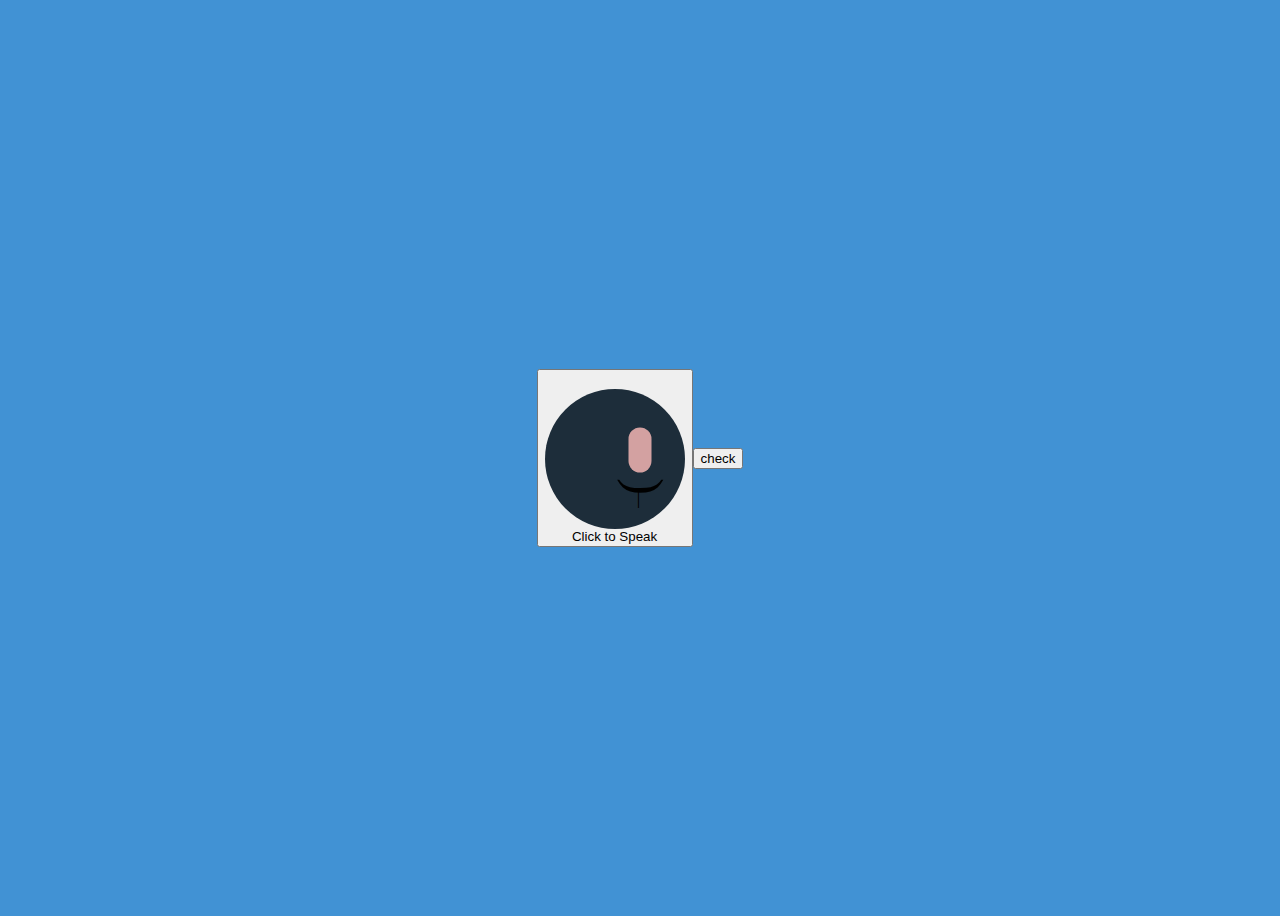
<file: index.html>
<!DOCTYPE html>
<html>
<head>
    <meta charset='utf-8'>
    <meta http-equiv='X-UA-Compatible' content='IE=edge'>
    <title>Page Title</title>
    <meta name='viewport' content='width=device-width, initial-scale=1'>
    <link rel='stylesheet' type='text/css' media='screen' href='main.css'>
    <!-- <script src='main.js'></script> -->
</head>
<body>

    
         <button class="talk"><div class="microphone" title="click to speak">    <h4 class="content"></h4>
    </div>
    <div class="circle"></div>
    Click to Speak
</button>

<div class="below">
<a href="face.html"><button class="emo">check</button></a>
</div>

    <script src="app.js"></script>

</body>
</html>
</file>
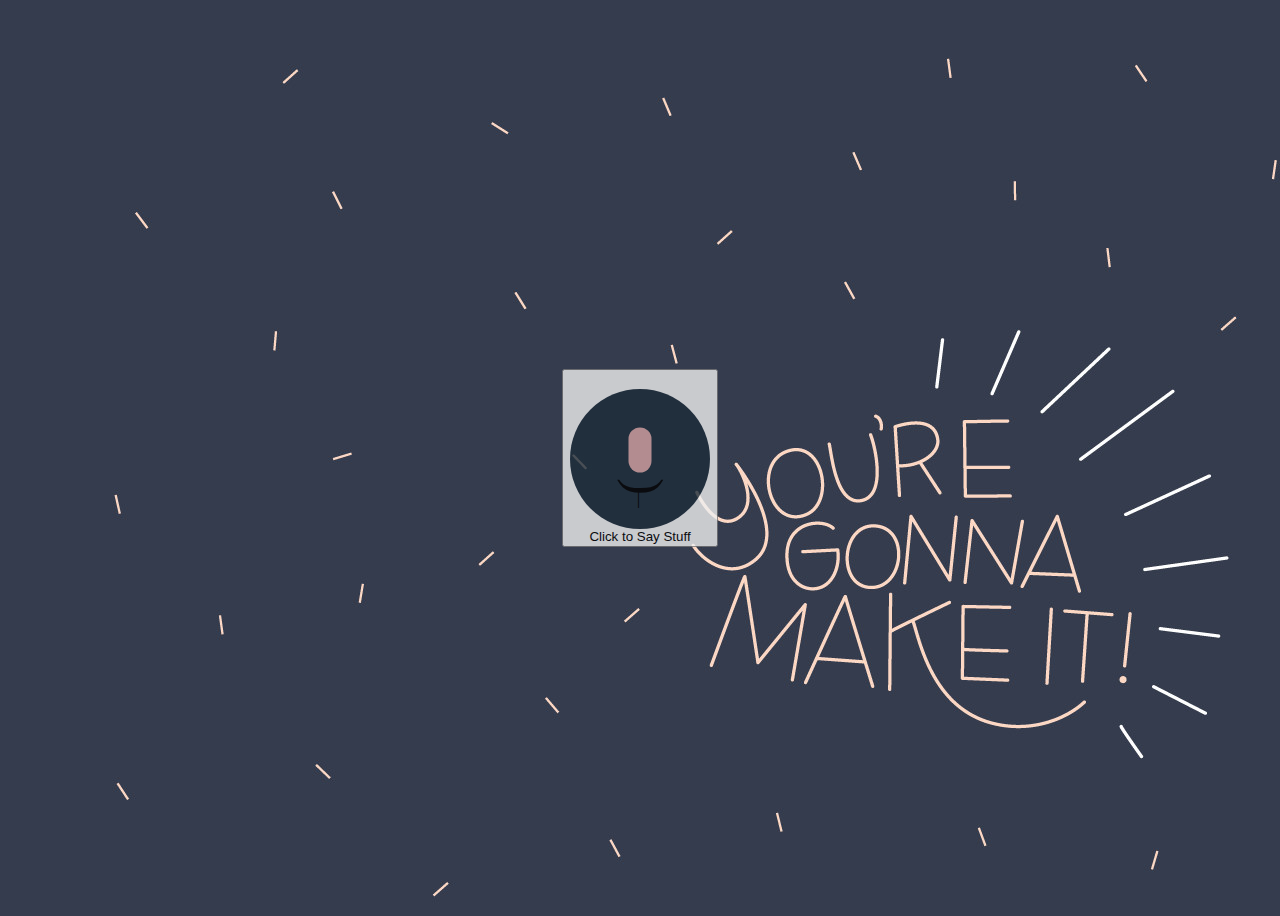
<file: react/index.html>
<!DOCTYPE html>
<html>
<head>
    <meta charset='utf-8'>
    <meta http-equiv='X-UA-Compatible' content='IE=edge'>
    <title>Page Title</title>
    <meta name='viewport' content='width=device-width, initial-scale=1'>
    <link rel='stylesheet' type='text/css' media='screen' href='main.css'>
    <!-- <script src='main.js'></script> -->
</head>
<body>

    
         <button class="talk"><div class="microphone" 
            title="click to speak">    <h4 class="content"></h4>
    </div>
    <div class="circle"></div>
    Click to Say Stuff
</button>

<!-- <div class="below">
<a href="face.html"><button class="emo">check</button></a>
</div> -->

    <script src="app.js"></script>

</body>
</html>
</file>
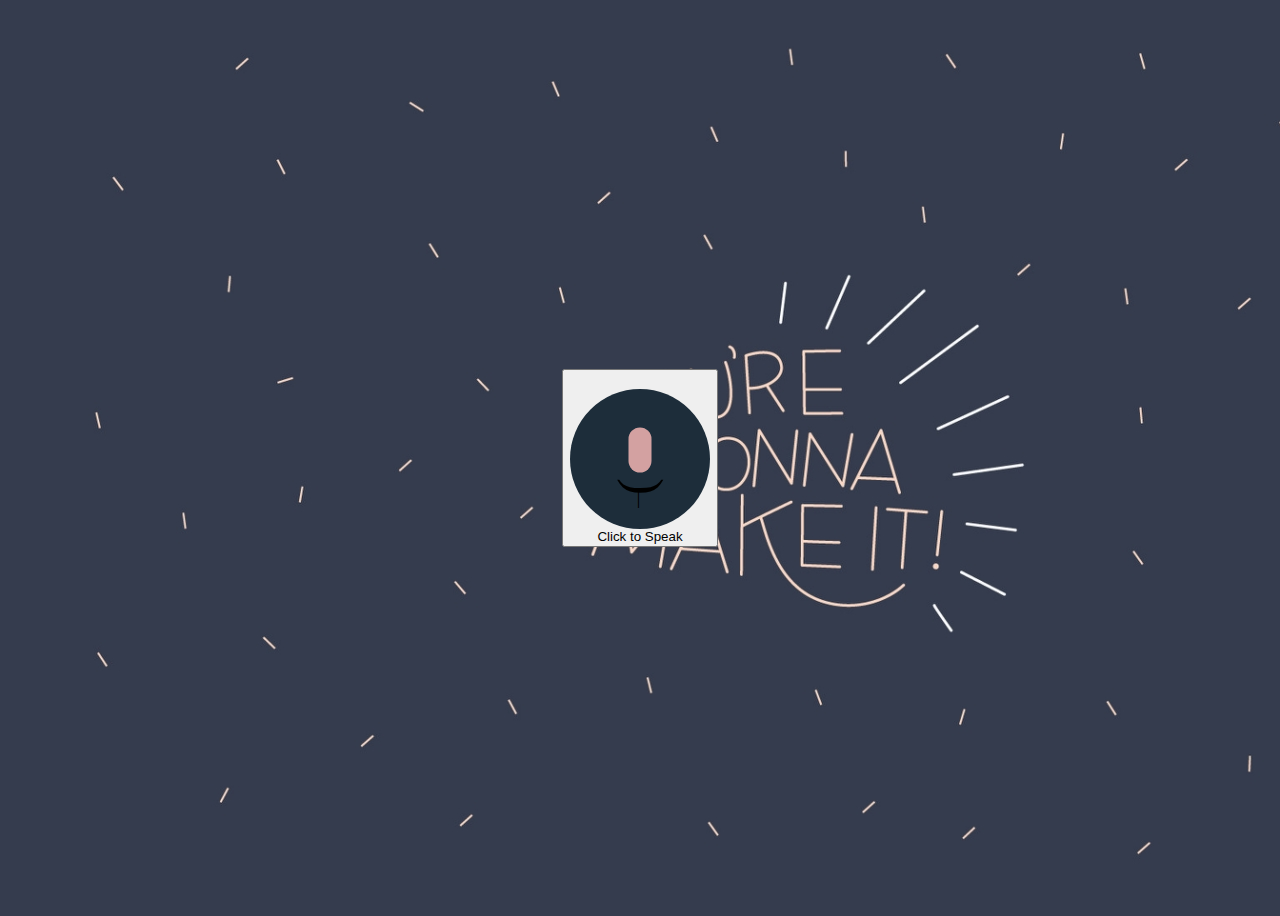
<file: voice & face/index.html>
<!DOCTYPE html>
<html>
<head>
    <meta charset='utf-8'>
    <meta http-equiv='X-UA-Compatible' content='IE=edge'>
    <title>Page Title</title>
    <meta name='viewport' content='width=device-width, initial-scale=1'>
    <link rel='stylesheet' type='text/css' media='screen' href='main.css'>
    <!-- <script src='main.js'></script> -->
</head>
<body>

    
         <button class="talk"><div class="microphone" 
            title="click to speak">    <h4 class="content"></h4>
    </div>
    <div class="circle"></div>
    Click to Speak
</button>

<!-- <div class="below">
<a href="face.html"><button class="emo">check</button></a>
</div> -->

    <script src="app.js"></script>

</body>
</html>
</file>
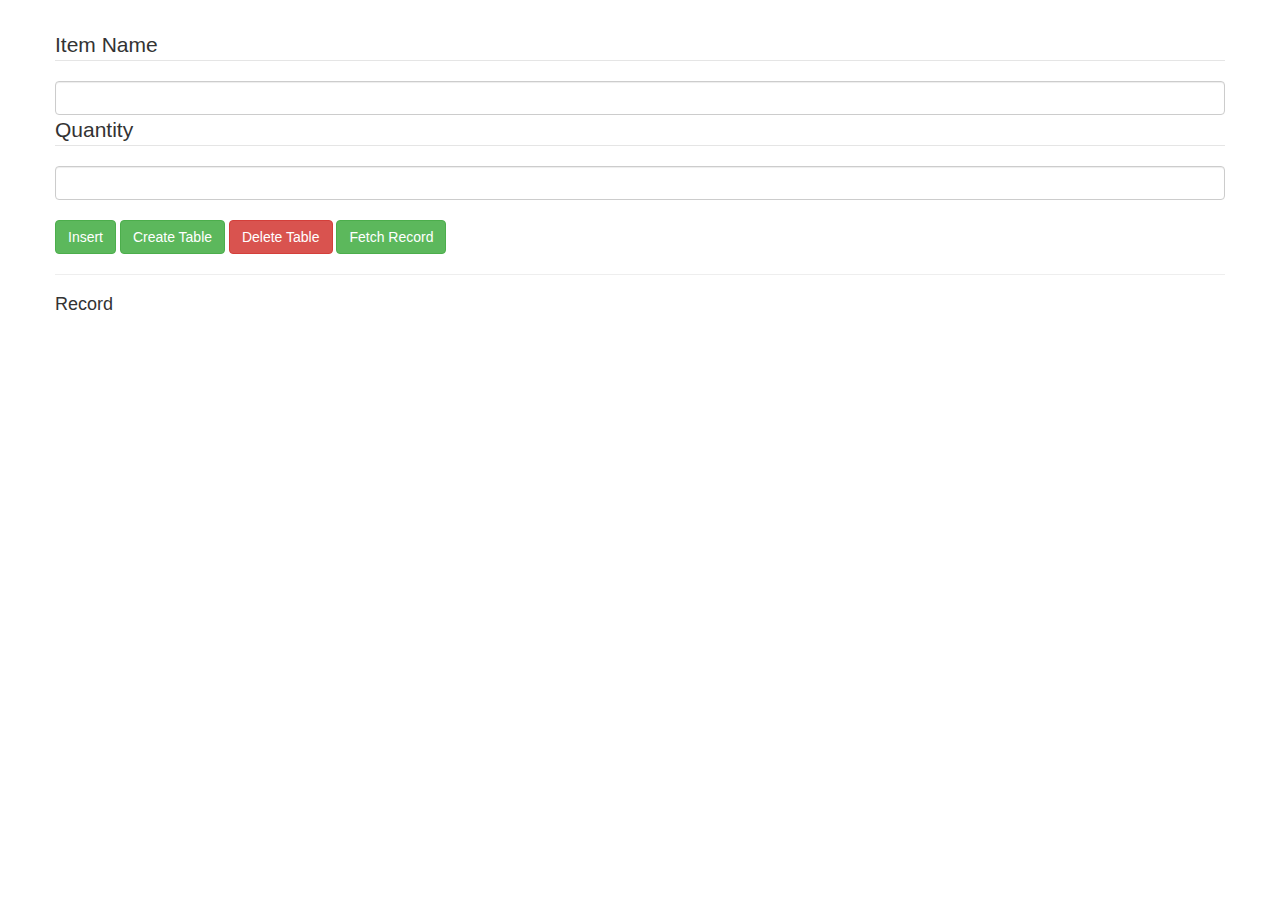
<file: react/db/index.html>
<!DOCTYPE html>
<html>
<head>
	<title>Web SQL Database with HTML and Javascript</title>
<meta name="viewport" content="user-scalable=no,width=device-width"/>
<link rel="stylesheet" type="text/css" href="css/bootstrap.css">

<script type="text/javascript" src="js/jquery.js"></script>
</head>
<body style="margin:30px">

<div class="container">
	
<div class="row">
<form>
	<fieldset>
		<legend>Item Name</legend>
		<input type="text" class="form-control" name="" id="item">

		<legend>Quantity</legend>
		<input type="number" class="form-control" id="quantity" name="">
<br>
<button type="button" id="insert" class="btn btn-success">Insert</button>

<button type="button" id="create" class="btn btn-success">Create Table</button>

<button type="button" id="remove" class="btn btn-danger">Delete Table</button>

<button type="button" id="list" class="btn btn-success">Fetch Record</button>

	</fieldset>
</form>

<hr>
<h4>Record</h4>
<table class="table table-bordered table-hover" id="itemlist">
	
</table>




</div>

</div>



<script type="text/javascript">
var db=openDatabase("js","1.0","items",65535);
$(function(){

loadData();


$("#create").click(function(){
db.transaction(function(transaction){
	var sql="CREATE TABLE items "+
	"(id INTEGER NOT NULL PRIMARY KEY AUTOINCREMENT,"+
	"name VARCHAR(100) NOT NULL,"+
	"quantity INT(5) NOT NULL)";
	transaction.executeSql(sql,undefined,function(){
		alert("Table is created successfully");
	},function(){
		alert("Table is already being created");
	})
});
});
// to remove

$("#remove").click(function(){

if(!confirm("Are you sure to delete this table?","")) return;;
db.transaction(function(transaction){
	var sql="DROP TABLE items";
	transaction.executeSql(sql,undefined,function(){
		alert("Table is deleted successfully")
	},function(transaction,err){
		alert(err.message);
	})
});
});

//to insert

$("#insert").click(function(){
var item=$("#item").val();
var qty=$("#quantity").val();
db.transaction(function(transaction){
var sql="INSERT INTO items(item,quantity) VALUES(?,?)";
transaction.executeSql(sql,[item,qty],function(){
	alert("New item is added successfully");
},function(transaction,err){
	alert(err.message);
})
})

})


//to fetch

$("#list").click(function(){
loadData();
})

function loadData(){
		$("#itemlist").children().remove();
	db.transaction(function(transaction){
		var sql="SELECT * FROM items ORDER BY id DESC";
		transaction.executeSql(sql,undefined,function(transaction,result){
if(result.rows.length){

for(var i=0;i<result.rows.length;i++){
	var row=result.rows.item(i);
	var item=row.item;
	var id=row.id;
	var quantity=row.quantity;
	$("#itemlist").append('<tr><td>'+id+'</td><td>'+item+'</td><td>'+quantity+'</td></tr>');
}
}else{
	$("#itemlist").append('<tr><td colspan="3" align="center">No Item Found</td></tr>');
}


		},function(transaction,err){
			alert('No table found. Click on "Create Table" to create table now');
		})
	})
}

})










</script>

</body>
</html>
</file>
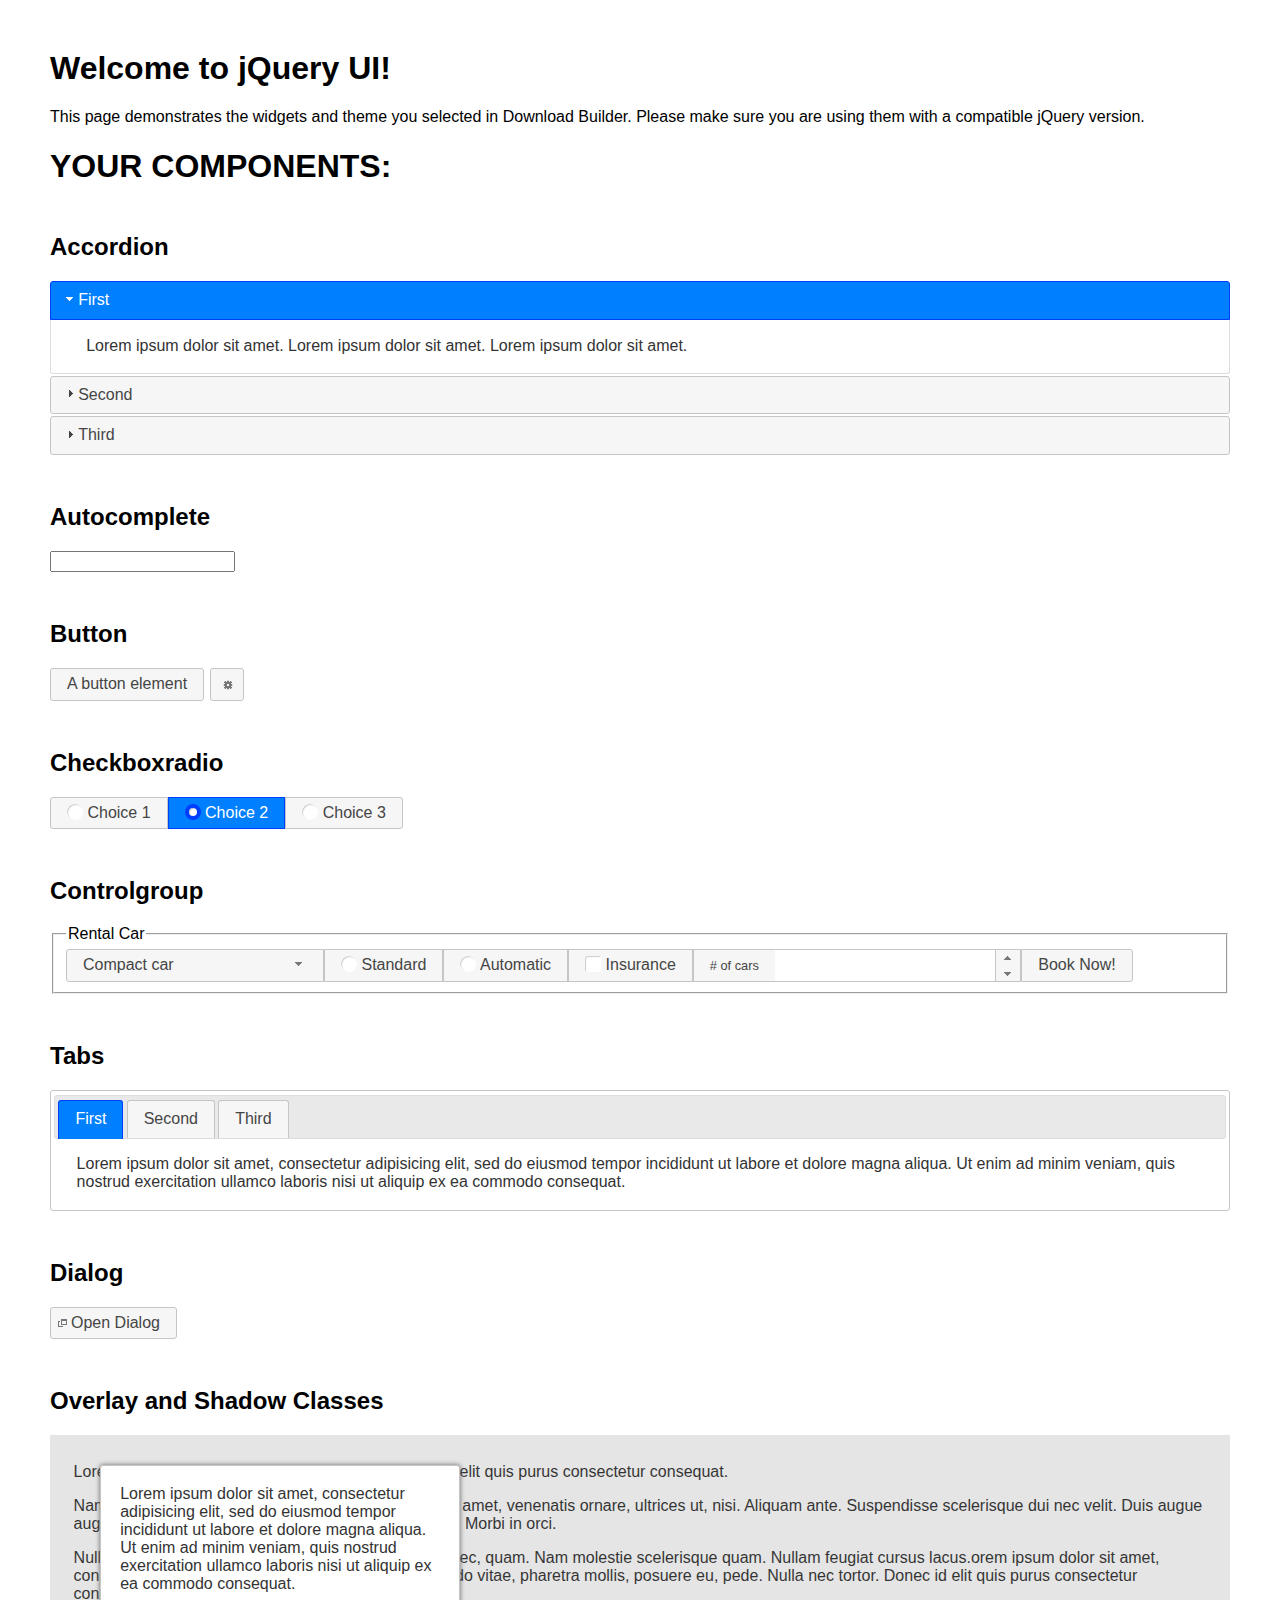
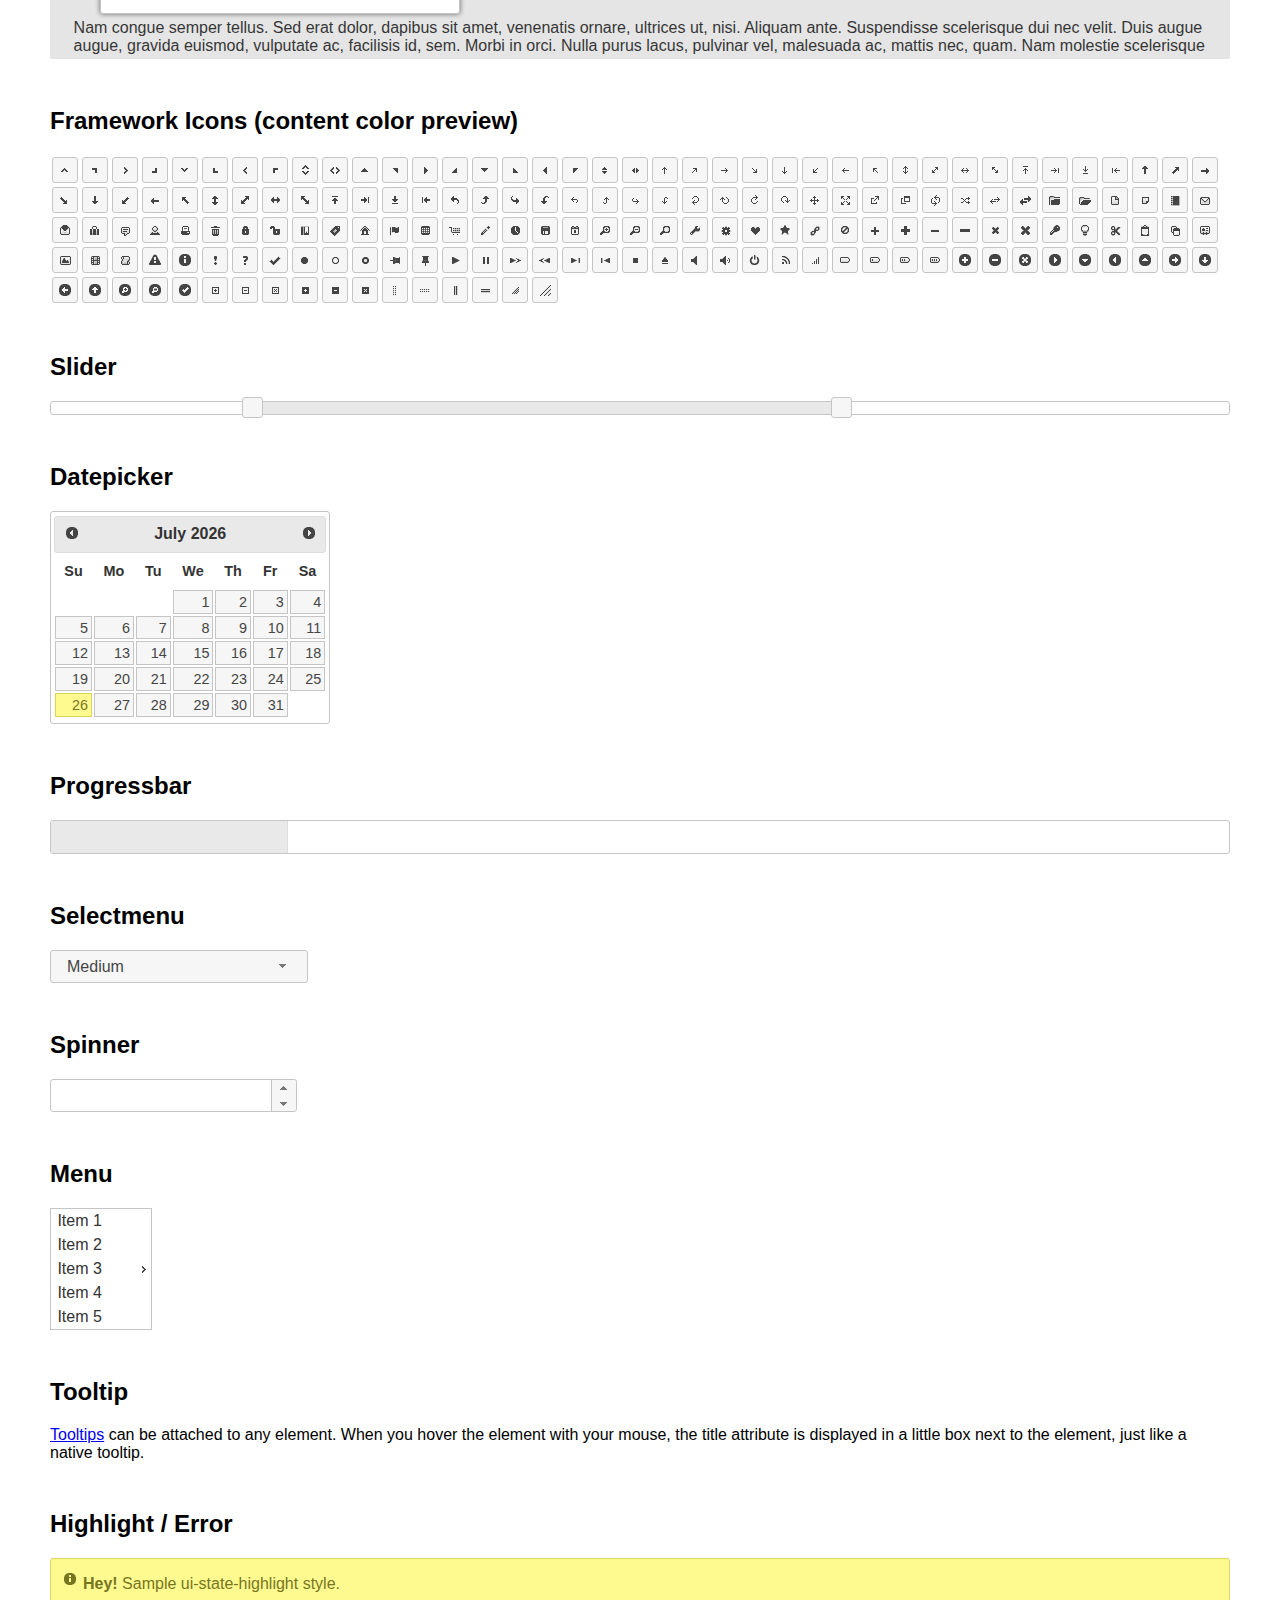
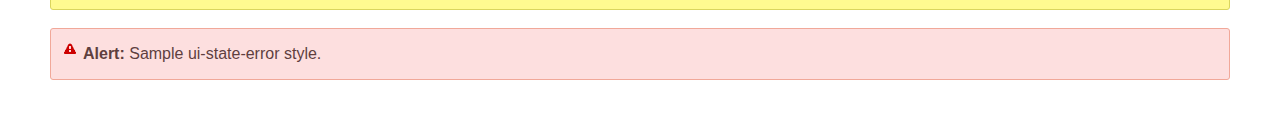
<file: voice & face/jquery-ui-1.12.1.custom/index.html>
<!doctype html>
<html lang="us">
<head>
	<meta charset="utf-8">
	<title>jQuery UI Example Page</title>
	<link href="jquery-ui.css" rel="stylesheet">
	<style>
	body{
		font-family: "Trebuchet MS", sans-serif;
		margin: 50px;
	}
	.demoHeaders {
		margin-top: 2em;
	}
	#dialog-link {
		padding: .4em 1em .4em 20px;
		text-decoration: none;
		position: relative;
	}
	#dialog-link span.ui-icon {
		margin: 0 5px 0 0;
		position: absolute;
		left: .2em;
		top: 50%;
		margin-top: -8px;
	}
	#icons {
		margin: 0;
		padding: 0;
	}
	#icons li {
		margin: 2px;
		position: relative;
		padding: 4px 0;
		cursor: pointer;
		float: left;
		list-style: none;
	}
	#icons span.ui-icon {
		float: left;
		margin: 0 4px;
	}
	.fakewindowcontain .ui-widget-overlay {
		position: absolute;
	}
	select {
		width: 200px;
	}
	</style>
</head>
<body>

<h1>Welcome to jQuery UI!</h1>

<div class="ui-widget">
	<p>This page demonstrates the widgets and theme you selected in Download Builder. Please make sure you are using them with a compatible jQuery version.</p>
</div>

<h1>YOUR COMPONENTS:</h1>


<!-- Accordion -->
<h2 class="demoHeaders">Accordion</h2>
<div id="accordion">
	<h3>First</h3>
	<div>Lorem ipsum dolor sit amet. Lorem ipsum dolor sit amet. Lorem ipsum dolor sit amet.</div>
	<h3>Second</h3>
	<div>Phasellus mattis tincidunt nibh.</div>
	<h3>Third</h3>
	<div>Nam dui erat, auctor a, dignissim quis.</div>
</div>



<!-- Autocomplete -->
<h2 class="demoHeaders">Autocomplete</h2>
<div>
	<input id="autocomplete" title="type &quot;a&quot;">
</div>



<!-- Button -->
<h2 class="demoHeaders">Button</h2>
<button id="button">A button element</button>
<button id="button-icon">An icon-only button</button>



<!-- Checkboxradio -->
<h2 class="demoHeaders">Checkboxradio</h2>
<form style="margin-top: 1em;">
	<div id="radioset">
		<input type="radio" id="radio1" name="radio"><label for="radio1">Choice 1</label>
		<input type="radio" id="radio2" name="radio" checked="checked"><label for="radio2">Choice 2</label>
		<input type="radio" id="radio3" name="radio"><label for="radio3">Choice 3</label>
	</div>
</form>



<!-- Controlgroup -->
<h2 class="demoHeaders">Controlgroup</h2>
<fieldset>
	<legend>Rental Car</legend>
	<div id="controlgroup">
		<select id="car-type">
			<option>Compact car</option>
			<option>Midsize car</option>
			<option>Full size car</option>
			<option>SUV</option>
			<option>Luxury</option>
			<option>Truck</option>
			<option>Van</option>
		</select>
		<label for="transmission-standard">Standard</label>
		<input type="radio" name="transmission" id="transmission-standard">
		<label for="transmission-automatic">Automatic</label>
		<input type="radio" name="transmission" id="transmission-automatic">
		<label for="insurance">Insurance</label>
		<input type="checkbox" name="insurance" id="insurance">
		<label for="horizontal-spinner" class="ui-controlgroup-label"># of cars</label>
		<input id="horizontal-spinner" class="ui-spinner-input">
		<button>Book Now!</button>
	</div>
</fieldset>



<!-- Tabs -->
<h2 class="demoHeaders">Tabs</h2>
<div id="tabs">
	<ul>
		<li><a href="#tabs-1">First</a></li>
		<li><a href="#tabs-2">Second</a></li>
		<li><a href="#tabs-3">Third</a></li>
	</ul>
	<div id="tabs-1">Lorem ipsum dolor sit amet, consectetur adipisicing elit, sed do eiusmod tempor incididunt ut labore et dolore magna aliqua. Ut enim ad minim veniam, quis nostrud exercitation ullamco laboris nisi ut aliquip ex ea commodo consequat.</div>
	<div id="tabs-2">Phasellus mattis tincidunt nibh. Cras orci urna, blandit id, pretium vel, aliquet ornare, felis. Maecenas scelerisque sem non nisl. Fusce sed lorem in enim dictum bibendum.</div>
	<div id="tabs-3">Nam dui erat, auctor a, dignissim quis, sollicitudin eu, felis. Pellentesque nisi urna, interdum eget, sagittis et, consequat vestibulum, lacus. Mauris porttitor ullamcorper augue.</div>
</div>



<h2 class="demoHeaders">Dialog</h2>
<p>
	<button id="dialog-link" class="ui-button ui-corner-all ui-widget">
		<span class="ui-icon ui-icon-newwin"></span>Open Dialog
	</button>
</p>

<h2 class="demoHeaders">Overlay and Shadow Classes</h2>
<div style="position: relative; width: 96%; height: 200px; padding:1% 2%; overflow:hidden;" class="fakewindowcontain">
	<p>Lorem ipsum dolor sit amet,  Nulla nec tortor. Donec id elit quis purus consectetur consequat. </p><p>Nam congue semper tellus. Sed erat dolor, dapibus sit amet, venenatis ornare, ultrices ut, nisi. Aliquam ante. Suspendisse scelerisque dui nec velit. Duis augue augue, gravida euismod, vulputate ac, facilisis id, sem. Morbi in orci. </p><p>Nulla purus lacus, pulvinar vel, malesuada ac, mattis nec, quam. Nam molestie scelerisque quam. Nullam feugiat cursus lacus.orem ipsum dolor sit amet, consectetur adipiscing elit. Donec libero risus, commodo vitae, pharetra mollis, posuere eu, pede. Nulla nec tortor. Donec id elit quis purus consectetur consequat. </p><p>Nam congue semper tellus. Sed erat dolor, dapibus sit amet, venenatis ornare, ultrices ut, nisi. Aliquam ante. Suspendisse scelerisque dui nec velit. Duis augue augue, gravida euismod, vulputate ac, facilisis id, sem. Morbi in orci. Nulla purus lacus, pulvinar vel, malesuada ac, mattis nec, quam. Nam molestie scelerisque quam. </p><p>Nullam feugiat cursus lacus.orem ipsum dolor sit amet, consectetur adipiscing elit. Donec libero risus, commodo vitae, pharetra mollis, posuere eu, pede. Nulla nec tortor. Donec id elit quis purus consectetur consequat. Nam congue semper tellus. Sed erat dolor, dapibus sit amet, venenatis ornare, ultrices ut, nisi. Aliquam ante. </p><p>Suspendisse scelerisque dui nec velit. Duis augue augue, gravida euismod, vulputate ac, facilisis id, sem. Morbi in orci. Nulla purus lacus, pulvinar vel, malesuada ac, mattis nec, quam. Nam molestie scelerisque quam. Nullam feugiat cursus lacus.orem ipsum dolor sit amet, consectetur adipiscing elit. Donec libero risus, commodo vitae, pharetra mollis, posuere eu, pede. Nulla nec tortor. Donec id elit quis purus consectetur consequat. Nam congue semper tellus. Sed erat dolor, dapibus sit amet, venenatis ornare, ultrices ut, nisi. </p>

	<!-- ui-dialog -->
	<div class="ui-widget-overlay ui-front"></div>
	<div style="position: absolute; width: 320px; left: 50px; top: 30px; padding: 1.2em" class="ui-widget ui-front ui-widget-content ui-corner-all ui-widget-shadow">
		Lorem ipsum dolor sit amet, consectetur adipisicing elit, sed do eiusmod tempor incididunt ut labore et dolore magna aliqua. Ut enim ad minim veniam, quis nostrud exercitation ullamco laboris nisi ut aliquip ex ea commodo consequat.
	</div>

</div>

<!-- ui-dialog -->
<div id="dialog" title="Dialog Title">
	<p>Lorem ipsum dolor sit amet, consectetur adipisicing elit, sed do eiusmod tempor incididunt ut labore et dolore magna aliqua. Ut enim ad minim veniam, quis nostrud exercitation ullamco laboris nisi ut aliquip ex ea commodo consequat.</p>
</div>



<h2 class="demoHeaders">Framework Icons (content color preview)</h2>
<ul id="icons" class="ui-widget ui-helper-clearfix">
	<li class="ui-state-default ui-corner-all" title=".ui-icon-caret-1-n"><span class="ui-icon ui-icon-caret-1-n"></span></li>
	<li class="ui-state-default ui-corner-all" title=".ui-icon-caret-1-ne"><span class="ui-icon ui-icon-caret-1-ne"></span></li>
	<li class="ui-state-default ui-corner-all" title=".ui-icon-caret-1-e"><span class="ui-icon ui-icon-caret-1-e"></span></li>
	<li class="ui-state-default ui-corner-all" title=".ui-icon-caret-1-se"><span class="ui-icon ui-icon-caret-1-se"></span></li>
	<li class="ui-state-default ui-corner-all" title=".ui-icon-caret-1-s"><span class="ui-icon ui-icon-caret-1-s"></span></li>
	<li class="ui-state-default ui-corner-all" title=".ui-icon-caret-1-sw"><span class="ui-icon ui-icon-caret-1-sw"></span></li>
	<li class="ui-state-default ui-corner-all" title=".ui-icon-caret-1-w"><span class="ui-icon ui-icon-caret-1-w"></span></li>
	<li class="ui-state-default ui-corner-all" title=".ui-icon-caret-1-nw"><span class="ui-icon ui-icon-caret-1-nw"></span></li>
	<li class="ui-state-default ui-corner-all" title=".ui-icon-caret-2-n-s"><span class="ui-icon ui-icon-caret-2-n-s"></span></li>
	<li class="ui-state-default ui-corner-all" title=".ui-icon-caret-2-e-w"><span class="ui-icon ui-icon-caret-2-e-w"></span></li>
	<li class="ui-state-default ui-corner-all" title=".ui-icon-triangle-1-n"><span class="ui-icon ui-icon-triangle-1-n"></span></li>
	<li class="ui-state-default ui-corner-all" title=".ui-icon-triangle-1-ne"><span class="ui-icon ui-icon-triangle-1-ne"></span></li>
	<li class="ui-state-default ui-corner-all" title=".ui-icon-triangle-1-e"><span class="ui-icon ui-icon-triangle-1-e"></span></li>
	<li class="ui-state-default ui-corner-all" title=".ui-icon-triangle-1-se"><span class="ui-icon ui-icon-triangle-1-se"></span></li>
	<li class="ui-state-default ui-corner-all" title=".ui-icon-triangle-1-s"><span class="ui-icon ui-icon-triangle-1-s"></span></li>
	<li class="ui-state-default ui-corner-all" title=".ui-icon-triangle-1-sw"><span class="ui-icon ui-icon-triangle-1-sw"></span></li>
	<li class="ui-state-default ui-corner-all" title=".ui-icon-triangle-1-w"><span class="ui-icon ui-icon-triangle-1-w"></span></li>
	<li class="ui-state-default ui-corner-all" title=".ui-icon-triangle-1-nw"><span class="ui-icon ui-icon-triangle-1-nw"></span></li>
	<li class="ui-state-default ui-corner-all" title=".ui-icon-triangle-2-n-s"><span class="ui-icon ui-icon-triangle-2-n-s"></span></li>
	<li class="ui-state-default ui-corner-all" title=".ui-icon-triangle-2-e-w"><span class="ui-icon ui-icon-triangle-2-e-w"></span></li>
	<li class="ui-state-default ui-corner-all" title=".ui-icon-arrow-1-n"><span class="ui-icon ui-icon-arrow-1-n"></span></li>
	<li class="ui-state-default ui-corner-all" title=".ui-icon-arrow-1-ne"><span class="ui-icon ui-icon-arrow-1-ne"></span></li>
	<li class="ui-state-default ui-corner-all" title=".ui-icon-arrow-1-e"><span class="ui-icon ui-icon-arrow-1-e"></span></li>
	<li class="ui-state-default ui-corner-all" title=".ui-icon-arrow-1-se"><span class="ui-icon ui-icon-arrow-1-se"></span></li>
	<li class="ui-state-default ui-corner-all" title=".ui-icon-arrow-1-s"><span class="ui-icon ui-icon-arrow-1-s"></span></li>
	<li class="ui-state-default ui-corner-all" title=".ui-icon-arrow-1-sw"><span class="ui-icon ui-icon-arrow-1-sw"></span></li>
	<li class="ui-state-default ui-corner-all" title=".ui-icon-arrow-1-w"><span class="ui-icon ui-icon-arrow-1-w"></span></li>
	<li class="ui-state-default ui-corner-all" title=".ui-icon-arrow-1-nw"><span class="ui-icon ui-icon-arrow-1-nw"></span></li>
	<li class="ui-state-default ui-corner-all" title=".ui-icon-arrow-2-n-s"><span class="ui-icon ui-icon-arrow-2-n-s"></span></li>
	<li class="ui-state-default ui-corner-all" title=".ui-icon-arrow-2-ne-sw"><span class="ui-icon ui-icon-arrow-2-ne-sw"></span></li>
	<li class="ui-state-default ui-corner-all" title=".ui-icon-arrow-2-e-w"><span class="ui-icon ui-icon-arrow-2-e-w"></span></li>
	<li class="ui-state-default ui-corner-all" title=".ui-icon-arrow-2-se-nw"><span class="ui-icon ui-icon-arrow-2-se-nw"></span></li>
	<li class="ui-state-default ui-corner-all" title=".ui-icon-arrowstop-1-n"><span class="ui-icon ui-icon-arrowstop-1-n"></span></li>
	<li class="ui-state-default ui-corner-all" title=".ui-icon-arrowstop-1-e"><span class="ui-icon ui-icon-arrowstop-1-e"></span></li>
	<li class="ui-state-default ui-corner-all" title=".ui-icon-arrowstop-1-s"><span class="ui-icon ui-icon-arrowstop-1-s"></span></li>
	<li class="ui-state-default ui-corner-all" title=".ui-icon-arrowstop-1-w"><span class="ui-icon ui-icon-arrowstop-1-w"></span></li>
	<li class="ui-state-default ui-corner-all" title=".ui-icon-arrowthick-1-n"><span class="ui-icon ui-icon-arrowthick-1-n"></span></li>
	<li class="ui-state-default ui-corner-all" title=".ui-icon-arrowthick-1-ne"><span class="ui-icon ui-icon-arrowthick-1-ne"></span></li>
	<li class="ui-state-default ui-corner-all" title=".ui-icon-arrowthick-1-e"><span class="ui-icon ui-icon-arrowthick-1-e"></span></li>
	<li class="ui-state-default ui-corner-all" title=".ui-icon-arrowthick-1-se"><span class="ui-icon ui-icon-arrowthick-1-se"></span></li>
	<li class="ui-state-default ui-corner-all" title=".ui-icon-arrowthick-1-s"><span class="ui-icon ui-icon-arrowthick-1-s"></span></li>
	<li class="ui-state-default ui-corner-all" title=".ui-icon-arrowthick-1-sw"><span class="ui-icon ui-icon-arrowthick-1-sw"></span></li>
	<li class="ui-state-default ui-corner-all" title=".ui-icon-arrowthick-1-w"><span class="ui-icon ui-icon-arrowthick-1-w"></span></li>
	<li class="ui-state-default ui-corner-all" title=".ui-icon-arrowthick-1-nw"><span class="ui-icon ui-icon-arrowthick-1-nw"></span></li>
	<li class="ui-state-default ui-corner-all" title=".ui-icon-arrowthick-2-n-s"><span class="ui-icon ui-icon-arrowthick-2-n-s"></span></li>
	<li class="ui-state-default ui-corner-all" title=".ui-icon-arrowthick-2-ne-sw"><span class="ui-icon ui-icon-arrowthick-2-ne-sw"></span></li>
	<li class="ui-state-default ui-corner-all" title=".ui-icon-arrowthick-2-e-w"><span class="ui-icon ui-icon-arrowthick-2-e-w"></span></li>
	<li class="ui-state-default ui-corner-all" title=".ui-icon-arrowthick-2-se-nw"><span class="ui-icon ui-icon-arrowthick-2-se-nw"></span></li>
	<li class="ui-state-default ui-corner-all" title=".ui-icon-arrowthickstop-1-n"><span class="ui-icon ui-icon-arrowthickstop-1-n"></span></li>
	<li class="ui-state-default ui-corner-all" title=".ui-icon-arrowthickstop-1-e"><span class="ui-icon ui-icon-arrowthickstop-1-e"></span></li>
	<li class="ui-state-default ui-corner-all" title=".ui-icon-arrowthickstop-1-s"><span class="ui-icon ui-icon-arrowthickstop-1-s"></span></li>
	<li class="ui-state-default ui-corner-all" title=".ui-icon-arrowthickstop-1-w"><span class="ui-icon ui-icon-arrowthickstop-1-w"></span></li>
	<li class="ui-state-default ui-corner-all" title=".ui-icon-arrowreturnthick-1-w"><span class="ui-icon ui-icon-arrowreturnthick-1-w"></span></li>
	<li class="ui-state-default ui-corner-all" title=".ui-icon-arrowreturnthick-1-n"><span class="ui-icon ui-icon-arrowreturnthick-1-n"></span></li>
	<li class="ui-state-default ui-corner-all" title=".ui-icon-arrowreturnthick-1-e"><span class="ui-icon ui-icon-arrowreturnthick-1-e"></span></li>
	<li class="ui-state-default ui-corner-all" title=".ui-icon-arrowreturnthick-1-s"><span class="ui-icon ui-icon-arrowreturnthick-1-s"></span></li>
	<li class="ui-state-default ui-corner-all" title=".ui-icon-arrowreturn-1-w"><span class="ui-icon ui-icon-arrowreturn-1-w"></span></li>
	<li class="ui-state-default ui-corner-all" title=".ui-icon-arrowreturn-1-n"><span class="ui-icon ui-icon-arrowreturn-1-n"></span></li>
	<li class="ui-state-default ui-corner-all" title=".ui-icon-arrowreturn-1-e"><span class="ui-icon ui-icon-arrowreturn-1-e"></span></li>
	<li class="ui-state-default ui-corner-all" title=".ui-icon-arrowreturn-1-s"><span class="ui-icon ui-icon-arrowreturn-1-s"></span></li>
	<li class="ui-state-default ui-corner-all" title=".ui-icon-arrowrefresh-1-w"><span class="ui-icon ui-icon-arrowrefresh-1-w"></span></li>
	<li class="ui-state-default ui-corner-all" title=".ui-icon-arrowrefresh-1-n"><span class="ui-icon ui-icon-arrowrefresh-1-n"></span></li>
	<li class="ui-state-default ui-corner-all" title=".ui-icon-arrowrefresh-1-e"><span class="ui-icon ui-icon-arrowrefresh-1-e"></span></li>
	<li class="ui-state-default ui-corner-all" title=".ui-icon-arrowrefresh-1-s"><span class="ui-icon ui-icon-arrowrefresh-1-s"></span></li>
	<li class="ui-state-default ui-corner-all" title=".ui-icon-arrow-4"><span class="ui-icon ui-icon-arrow-4"></span></li>
	<li class="ui-state-default ui-corner-all" title=".ui-icon-arrow-4-diag"><span class="ui-icon ui-icon-arrow-4-diag"></span></li>
	<li class="ui-state-default ui-corner-all" title=".ui-icon-extlink"><span class="ui-icon ui-icon-extlink"></span></li>
	<li class="ui-state-default ui-corner-all" title=".ui-icon-newwin"><span class="ui-icon ui-icon-newwin"></span></li>
	<li class="ui-state-default ui-corner-all" title=".ui-icon-refresh"><span class="ui-icon ui-icon-refresh"></span></li>
	<li class="ui-state-default ui-corner-all" title=".ui-icon-shuffle"><span class="ui-icon ui-icon-shuffle"></span></li>
	<li class="ui-state-default ui-corner-all" title=".ui-icon-transfer-e-w"><span class="ui-icon ui-icon-transfer-e-w"></span></li>
	<li class="ui-state-default ui-corner-all" title=".ui-icon-transferthick-e-w"><span class="ui-icon ui-icon-transferthick-e-w"></span></li>
	<li class="ui-state-default ui-corner-all" title=".ui-icon-folder-collapsed"><span class="ui-icon ui-icon-folder-collapsed"></span></li>
	<li class="ui-state-default ui-corner-all" title=".ui-icon-folder-open"><span class="ui-icon ui-icon-folder-open"></span></li>
	<li class="ui-state-default ui-corner-all" title=".ui-icon-document"><span class="ui-icon ui-icon-document"></span></li>
	<li class="ui-state-default ui-corner-all" title=".ui-icon-document-b"><span class="ui-icon ui-icon-document-b"></span></li>
	<li class="ui-state-default ui-corner-all" title=".ui-icon-note"><span class="ui-icon ui-icon-note"></span></li>
	<li class="ui-state-default ui-corner-all" title=".ui-icon-mail-closed"><span class="ui-icon ui-icon-mail-closed"></span></li>
	<li class="ui-state-default ui-corner-all" title=".ui-icon-mail-open"><span class="ui-icon ui-icon-mail-open"></span></li>
	<li class="ui-state-default ui-corner-all" title=".ui-icon-suitcase"><span class="ui-icon ui-icon-suitcase"></span></li>
	<li class="ui-state-default ui-corner-all" title=".ui-icon-comment"><span class="ui-icon ui-icon-comment"></span></li>
	<li class="ui-state-default ui-corner-all" title=".ui-icon-person"><span class="ui-icon ui-icon-person"></span></li>
	<li class="ui-state-default ui-corner-all" title=".ui-icon-print"><span class="ui-icon ui-icon-print"></span></li>
	<li class="ui-state-default ui-corner-all" title=".ui-icon-trash"><span class="ui-icon ui-icon-trash"></span></li>
	<li class="ui-state-default ui-corner-all" title=".ui-icon-locked"><span class="ui-icon ui-icon-locked"></span></li>
	<li class="ui-state-default ui-corner-all" title=".ui-icon-unlocked"><span class="ui-icon ui-icon-unlocked"></span></li>
	<li class="ui-state-default ui-corner-all" title=".ui-icon-bookmark"><span class="ui-icon ui-icon-bookmark"></span></li>
	<li class="ui-state-default ui-corner-all" title=".ui-icon-tag"><span class="ui-icon ui-icon-tag"></span></li>
	<li class="ui-state-default ui-corner-all" title=".ui-icon-home"><span class="ui-icon ui-icon-home"></span></li>
	<li class="ui-state-default ui-corner-all" title=".ui-icon-flag"><span class="ui-icon ui-icon-flag"></span></li>
	<li class="ui-state-default ui-corner-all" title=".ui-icon-calculator"><span class="ui-icon ui-icon-calculator"></span></li>
	<li class="ui-state-default ui-corner-all" title=".ui-icon-cart"><span class="ui-icon ui-icon-cart"></span></li>
	<li class="ui-state-default ui-corner-all" title=".ui-icon-pencil"><span class="ui-icon ui-icon-pencil"></span></li>
	<li class="ui-state-default ui-corner-all" title=".ui-icon-clock"><span class="ui-icon ui-icon-clock"></span></li>
	<li class="ui-state-default ui-corner-all" title=".ui-icon-disk"><span class="ui-icon ui-icon-disk"></span></li>
	<li class="ui-state-default ui-corner-all" title=".ui-icon-calendar"><span class="ui-icon ui-icon-calendar"></span></li>
	<li class="ui-state-default ui-corner-all" title=".ui-icon-zoomin"><span class="ui-icon ui-icon-zoomin"></span></li>
	<li class="ui-state-default ui-corner-all" title=".ui-icon-zoomout"><span class="ui-icon ui-icon-zoomout"></span></li>
	<li class="ui-state-default ui-corner-all" title=".ui-icon-search"><span class="ui-icon ui-icon-search"></span></li>
	<li class="ui-state-default ui-corner-all" title=".ui-icon-wrench"><span class="ui-icon ui-icon-wrench"></span></li>
	<li class="ui-state-default ui-corner-all" title=".ui-icon-gear"><span class="ui-icon ui-icon-gear"></span></li>
	<li class="ui-state-default ui-corner-all" title=".ui-icon-heart"><span class="ui-icon ui-icon-heart"></span></li>
	<li class="ui-state-default ui-corner-all" title=".ui-icon-star"><span class="ui-icon ui-icon-star"></span></li>
	<li class="ui-state-default ui-corner-all" title=".ui-icon-link"><span class="ui-icon ui-icon-link"></span></li>
	<li class="ui-state-default ui-corner-all" title=".ui-icon-cancel"><span class="ui-icon ui-icon-cancel"></span></li>
	<li class="ui-state-default ui-corner-all" title=".ui-icon-plus"><span class="ui-icon ui-icon-plus"></span></li>
	<li class="ui-state-default ui-corner-all" title=".ui-icon-plusthick"><span class="ui-icon ui-icon-plusthick"></span></li>
	<li class="ui-state-default ui-corner-all" title=".ui-icon-minus"><span class="ui-icon ui-icon-minus"></span></li>
	<li class="ui-state-default ui-corner-all" title=".ui-icon-minusthick"><span class="ui-icon ui-icon-minusthick"></span></li>
	<li class="ui-state-default ui-corner-all" title=".ui-icon-close"><span class="ui-icon ui-icon-close"></span></li>
	<li class="ui-state-default ui-corner-all" title=".ui-icon-closethick"><span class="ui-icon ui-icon-closethick"></span></li>
	<li class="ui-state-default ui-corner-all" title=".ui-icon-key"><span class="ui-icon ui-icon-key"></span></li>
	<li class="ui-state-default ui-corner-all" title=".ui-icon-lightbulb"><span class="ui-icon ui-icon-lightbulb"></span></li>
	<li class="ui-state-default ui-corner-all" title=".ui-icon-scissors"><span class="ui-icon ui-icon-scissors"></span></li>
	<li class="ui-state-default ui-corner-all" title=".ui-icon-clipboard"><span class="ui-icon ui-icon-clipboard"></span></li>
	<li class="ui-state-default ui-corner-all" title=".ui-icon-copy"><span class="ui-icon ui-icon-copy"></span></li>
	<li class="ui-state-default ui-corner-all" title=".ui-icon-contact"><span class="ui-icon ui-icon-contact"></span></li>
	<li class="ui-state-default ui-corner-all" title=".ui-icon-image"><span class="ui-icon ui-icon-image"></span></li>
	<li class="ui-state-default ui-corner-all" title=".ui-icon-video"><span class="ui-icon ui-icon-video"></span></li>
	<li class="ui-state-default ui-corner-all" title=".ui-icon-script"><span class="ui-icon ui-icon-script"></span></li>
	<li class="ui-state-default ui-corner-all" title=".ui-icon-alert"><span class="ui-icon ui-icon-alert"></span></li>
	<li class="ui-state-default ui-corner-all" title=".ui-icon-info"><span class="ui-icon ui-icon-info"></span></li>
	<li class="ui-state-default ui-corner-all" title=".ui-icon-notice"><span class="ui-icon ui-icon-notice"></span></li>
	<li class="ui-state-default ui-corner-all" title=".ui-icon-help"><span class="ui-icon ui-icon-help"></span></li>
	<li class="ui-state-default ui-corner-all" title=".ui-icon-check"><span class="ui-icon ui-icon-check"></span></li>
	<li class="ui-state-default ui-corner-all" title=".ui-icon-bullet"><span class="ui-icon ui-icon-bullet"></span></li>
	<li class="ui-state-default ui-corner-all" title=".ui-icon-radio-off"><span class="ui-icon ui-icon-radio-off"></span></li>
	<li class="ui-state-default ui-corner-all" title=".ui-icon-radio-on"><span class="ui-icon ui-icon-radio-on"></span></li>
	<li class="ui-state-default ui-corner-all" title=".ui-icon-pin-w"><span class="ui-icon ui-icon-pin-w"></span></li>
	<li class="ui-state-default ui-corner-all" title=".ui-icon-pin-s"><span class="ui-icon ui-icon-pin-s"></span></li>
	<li class="ui-state-default ui-corner-all" title=".ui-icon-play"><span class="ui-icon ui-icon-play"></span></li>
	<li class="ui-state-default ui-corner-all" title=".ui-icon-pause"><span class="ui-icon ui-icon-pause"></span></li>
	<li class="ui-state-default ui-corner-all" title=".ui-icon-seek-next"><span class="ui-icon ui-icon-seek-next"></span></li>
	<li class="ui-state-default ui-corner-all" title=".ui-icon-seek-prev"><span class="ui-icon ui-icon-seek-prev"></span></li>
	<li class="ui-state-default ui-corner-all" title=".ui-icon-seek-end"><span class="ui-icon ui-icon-seek-end"></span></li>
	<li class="ui-state-default ui-corner-all" title=".ui-icon-seek-first"><span class="ui-icon ui-icon-seek-first"></span></li>
	<li class="ui-state-default ui-corner-all" title=".ui-icon-stop"><span class="ui-icon ui-icon-stop"></span></li>
	<li class="ui-state-default ui-corner-all" title=".ui-icon-eject"><span class="ui-icon ui-icon-eject"></span></li>
	<li class="ui-state-default ui-corner-all" title=".ui-icon-volume-off"><span class="ui-icon ui-icon-volume-off"></span></li>
	<li class="ui-state-default ui-corner-all" title=".ui-icon-volume-on"><span class="ui-icon ui-icon-volume-on"></span></li>
	<li class="ui-state-default ui-corner-all" title=".ui-icon-power"><span class="ui-icon ui-icon-power"></span></li>
	<li class="ui-state-default ui-corner-all" title=".ui-icon-signal-diag"><span class="ui-icon ui-icon-signal-diag"></span></li>
	<li class="ui-state-default ui-corner-all" title=".ui-icon-signal"><span class="ui-icon ui-icon-signal"></span></li>
	<li class="ui-state-default ui-corner-all" title=".ui-icon-battery-0"><span class="ui-icon ui-icon-battery-0"></span></li>
	<li class="ui-state-default ui-corner-all" title=".ui-icon-battery-1"><span class="ui-icon ui-icon-battery-1"></span></li>
	<li class="ui-state-default ui-corner-all" title=".ui-icon-battery-2"><span class="ui-icon ui-icon-battery-2"></span></li>
	<li class="ui-state-default ui-corner-all" title=".ui-icon-battery-3"><span class="ui-icon ui-icon-battery-3"></span></li>
	<li class="ui-state-default ui-corner-all" title=".ui-icon-circle-plus"><span class="ui-icon ui-icon-circle-plus"></span></li>
	<li class="ui-state-default ui-corner-all" title=".ui-icon-circle-minus"><span class="ui-icon ui-icon-circle-minus"></span></li>
	<li class="ui-state-default ui-corner-all" title=".ui-icon-circle-close"><span class="ui-icon ui-icon-circle-close"></span></li>
	<li class="ui-state-default ui-corner-all" title=".ui-icon-circle-triangle-e"><span class="ui-icon ui-icon-circle-triangle-e"></span></li>
	<li class="ui-state-default ui-corner-all" title=".ui-icon-circle-triangle-s"><span class="ui-icon ui-icon-circle-triangle-s"></span></li>
	<li class="ui-state-default ui-corner-all" title=".ui-icon-circle-triangle-w"><span class="ui-icon ui-icon-circle-triangle-w"></span></li>
	<li class="ui-state-default ui-corner-all" title=".ui-icon-circle-triangle-n"><span class="ui-icon ui-icon-circle-triangle-n"></span></li>
	<li class="ui-state-default ui-corner-all" title=".ui-icon-circle-arrow-e"><span class="ui-icon ui-icon-circle-arrow-e"></span></li>
	<li class="ui-state-default ui-corner-all" title=".ui-icon-circle-arrow-s"><span class="ui-icon ui-icon-circle-arrow-s"></span></li>
	<li class="ui-state-default ui-corner-all" title=".ui-icon-circle-arrow-w"><span class="ui-icon ui-icon-circle-arrow-w"></span></li>
	<li class="ui-state-default ui-corner-all" title=".ui-icon-circle-arrow-n"><span class="ui-icon ui-icon-circle-arrow-n"></span></li>
	<li class="ui-state-default ui-corner-all" title=".ui-icon-circle-zoomin"><span class="ui-icon ui-icon-circle-zoomin"></span></li>
	<li class="ui-state-default ui-corner-all" title=".ui-icon-circle-zoomout"><span class="ui-icon ui-icon-circle-zoomout"></span></li>
	<li class="ui-state-default ui-corner-all" title=".ui-icon-circle-check"><span class="ui-icon ui-icon-circle-check"></span></li>
	<li class="ui-state-default ui-corner-all" title=".ui-icon-circlesmall-plus"><span class="ui-icon ui-icon-circlesmall-plus"></span></li>
	<li class="ui-state-default ui-corner-all" title=".ui-icon-circlesmall-minus"><span class="ui-icon ui-icon-circlesmall-minus"></span></li>
	<li class="ui-state-default ui-corner-all" title=".ui-icon-circlesmall-close"><span class="ui-icon ui-icon-circlesmall-close"></span></li>
	<li class="ui-state-default ui-corner-all" title=".ui-icon-squaresmall-plus"><span class="ui-icon ui-icon-squaresmall-plus"></span></li>
	<li class="ui-state-default ui-corner-all" title=".ui-icon-squaresmall-minus"><span class="ui-icon ui-icon-squaresmall-minus"></span></li>
	<li class="ui-state-default ui-corner-all" title=".ui-icon-squaresmall-close"><span class="ui-icon ui-icon-squaresmall-close"></span></li>
	<li class="ui-state-default ui-corner-all" title=".ui-icon-grip-dotted-vertical"><span class="ui-icon ui-icon-grip-dotted-vertical"></span></li>
	<li class="ui-state-default ui-corner-all" title=".ui-icon-grip-dotted-horizontal"><span class="ui-icon ui-icon-grip-dotted-horizontal"></span></li>
	<li class="ui-state-default ui-corner-all" title=".ui-icon-grip-solid-vertical"><span class="ui-icon ui-icon-grip-solid-vertical"></span></li>
	<li class="ui-state-default ui-corner-all" title=".ui-icon-grip-solid-horizontal"><span class="ui-icon ui-icon-grip-solid-horizontal"></span></li>
	<li class="ui-state-default ui-corner-all" title=".ui-icon-gripsmall-diagonal-se"><span class="ui-icon ui-icon-gripsmall-diagonal-se"></span></li>
	<li class="ui-state-default ui-corner-all" title=".ui-icon-grip-diagonal-se"><span class="ui-icon ui-icon-grip-diagonal-se"></span></li>
</ul>


<!-- Slider -->
<h2 class="demoHeaders">Slider</h2>
<div id="slider"></div>



<!-- Datepicker -->
<h2 class="demoHeaders">Datepicker</h2>
<div id="datepicker"></div>



<!-- Progressbar -->
<h2 class="demoHeaders">Progressbar</h2>
<div id="progressbar"></div>



<!-- Progressbar -->
<h2 class="demoHeaders">Selectmenu</h2>
<select id="selectmenu">
	<option>Slower</option>
	<option>Slow</option>
	<option selected="selected">Medium</option>
	<option>Fast</option>
	<option>Faster</option>
</select>



<!-- Spinner -->
<h2 class="demoHeaders">Spinner</h2>
<input id="spinner">



<!-- Menu -->
<h2 class="demoHeaders">Menu</h2>
<ul style="width:100px;" id="menu">
	<li><div>Item 1</div></li>
	<li><div>Item 2</div></li>
	<li><div>Item 3</div>
		<ul>
			<li><div>Item 3-1</div></li>
			<li><div>Item 3-2</div></li>
			<li><div>Item 3-3</div></li>
			<li><div>Item 3-4</div></li>
			<li><div>Item 3-5</div></li>
		</ul>
	</li>
	<li><div>Item 4</div></li>
	<li><div>Item 5</div></li>
</ul>



<!-- Tooltip -->
<h2 class="demoHeaders">Tooltip</h2>
<p id="tooltip">
	<a href="#" title="That&apos;s what this widget is">Tooltips</a> can be attached to any element. When you hover
the element with your mouse, the title attribute is displayed in a little box next to the element, just like a native tooltip.
</p>


<!-- Highlight / Error -->
<h2 class="demoHeaders">Highlight / Error</h2>
<div class="ui-widget">
	<div class="ui-state-highlight ui-corner-all" style="margin-top: 20px; padding: 0 .7em;">
		<p><span class="ui-icon ui-icon-info" style="float: left; margin-right: .3em;"></span>
		<strong>Hey!</strong> Sample ui-state-highlight style.</p>
	</div>
</div>
<br>
<div class="ui-widget">
	<div class="ui-state-error ui-corner-all" style="padding: 0 .7em;">
		<p><span class="ui-icon ui-icon-alert" style="float: left; margin-right: .3em;"></span>
		<strong>Alert:</strong> Sample ui-state-error style.</p>
	</div>
</div>

<script src="external/jquery/jquery.js"></script>
<script src="jquery-ui.js"></script>
<script>

$( "#accordion" ).accordion();



var availableTags = [
	"ActionScript",
	"AppleScript",
	"Asp",
	"BASIC",
	"C",
	"C++",
	"Clojure",
	"COBOL",
	"ColdFusion",
	"Erlang",
	"Fortran",
	"Groovy",
	"Haskell",
	"Java",
	"JavaScript",
	"Lisp",
	"Perl",
	"PHP",
	"Python",
	"Ruby",
	"Scala",
	"Scheme"
];
$( "#autocomplete" ).autocomplete({
	source: availableTags
});



$( "#button" ).button();
$( "#button-icon" ).button({
	icon: "ui-icon-gear",
	showLabel: false
});



$( "#radioset" ).buttonset();



$( "#controlgroup" ).controlgroup();



$( "#tabs" ).tabs();



$( "#dialog" ).dialog({
	autoOpen: false,
	width: 400,
	buttons: [
		{
			text: "Ok",
			click: function() {
				$( this ).dialog( "close" );
			}
		},
		{
			text: "Cancel",
			click: function() {
				$( this ).dialog( "close" );
			}
		}
	]
});

// Link to open the dialog
$( "#dialog-link" ).click(function( event ) {
	$( "#dialog" ).dialog( "open" );
	event.preventDefault();
});



$( "#datepicker" ).datepicker({
	inline: true
});



$( "#slider" ).slider({
	range: true,
	values: [ 17, 67 ]
});



$( "#progressbar" ).progressbar({
	value: 20
});



$( "#spinner" ).spinner();



$( "#menu" ).menu();



$( "#tooltip" ).tooltip();



$( "#selectmenu" ).selectmenu();


// Hover states on the static widgets
$( "#dialog-link, #icons li" ).hover(
	function() {
		$( this ).addClass( "ui-state-hover" );
	},
	function() {
		$( this ).removeClass( "ui-state-hover" );
	}
);
</script>
</body>
</html>
</file>
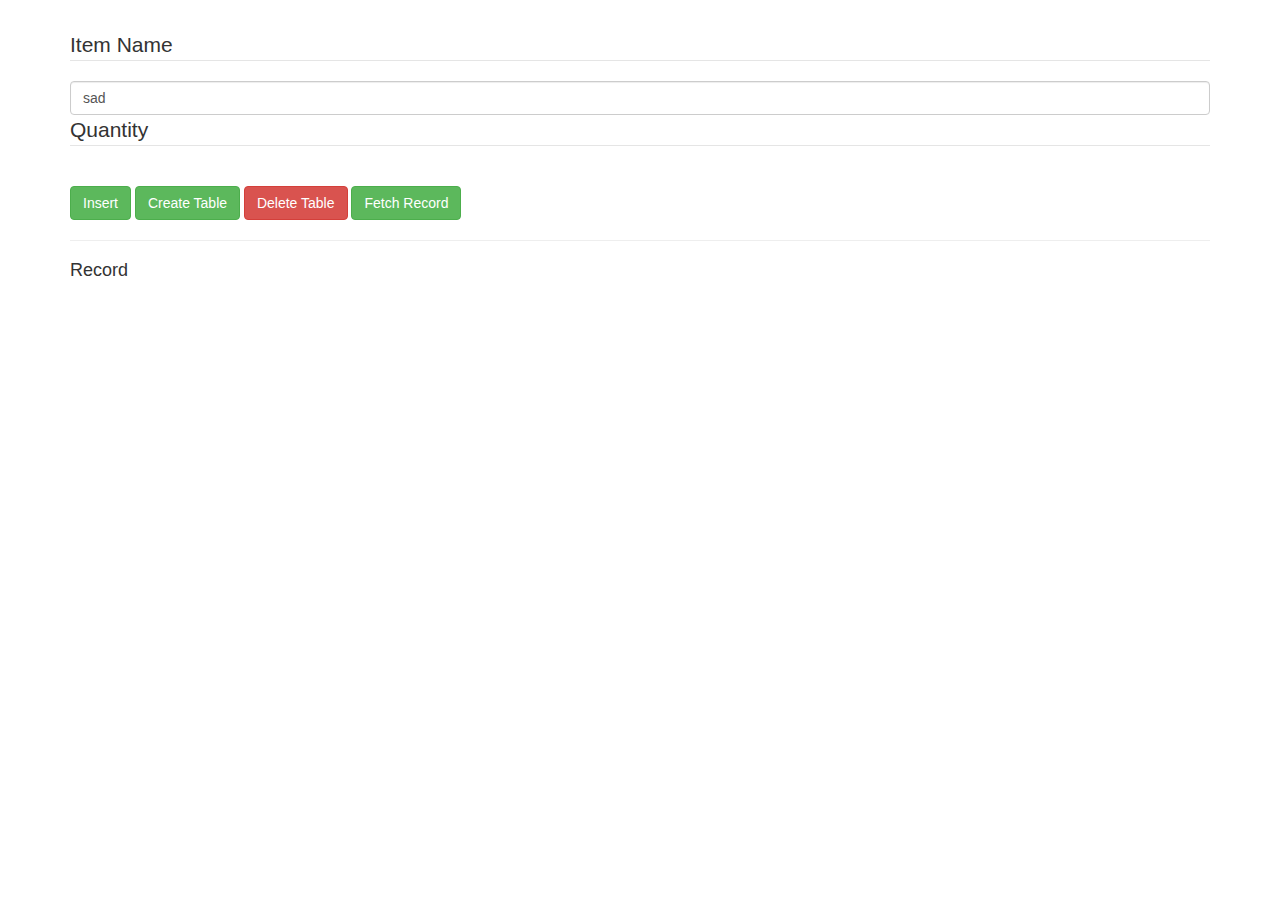
<file: react/dataemo.html>
<!DOCTYPE html>
<html>
<head>
	<title>Web SQL Database with HTML and Javascript</title>
<meta name="viewport" content="user-scalable=no,width=device-width"/>
<link rel="stylesheet" type="text/css" href="css/bootstrap.css">

<script type="text/javascript" src="js/jquery.js"></script>
<style>

box{
	top:80%;
	left:50%;
	position:fixed;
	
}


</style>
</head>
<body style="margin:30px">

<div class="container">
	
<div class="box">
<form>
	<fieldset>
		<legend>Item Name</legend>
		<input type="text" class="form-control"  value="sad" name="" id="item">

		<legend>Quantity</legend>
		<!-- <input type="number" class="form-control" value="sad" id="quantity" name=""> -->
<br>
<button type="button" id="insert" class="btn btn-success">Insert</button>

<button type="button" id="create" class="btn btn-success">Create Table</button>

<button type="button" id="remove" class="btn btn-danger">Delete Table</button>

<button type="button" id="list" class="btn btn-success">Fetch Record</button>

	</fieldset>
</form>

<hr>
<h4>Record</h4>
<table class="table table-bordered table-hover" id="itemlist">
	
</table>




</div>

</div>



<script type="text/javascript">



window.onload=function(){
  document.getElementById("list").click();
  document.getElementById("create").click();

};












var db=openDatabase("itemDB","1.0","itemDB",65535);
$(function(){

loadData();


$("#create").click(function(){
db.transaction(function(transaction){
	var sql="CREATE TABLE items "+
	"(id INTEGER NOT NULL PRIMARY KEY AUTOINCREMENT,"+
	"item VARCHAR(100) NOT NULL)";
	transaction.executeSql(sql,undefined,function(){
		alert("Table is created successfully");
	},function(){
		alert("Table is already being created");
	})
});
});
// to remove

$("#remove").click(function(){

if(!confirm("Are you sure to delete this table?","")) return;;
db.transaction(function(transaction){
	var sql="DROP TABLE items";
	transaction.executeSql(sql,undefined,function(){
		alert("Table is deleted successfully")
	},function(transaction,err){
		alert(err.message);
	})
});
});

//to insert

$("#insert").click(function(){
var item=$("#item").val();
// var qty=$("#quantity").val();
db.transaction(function(transaction){
var sql="INSERT INTO items(item) VALUES(?)";
transaction.executeSql(sql,[item],function(){
	alert("New emotion is added successfully");
},function(transaction,err){
	alert(err.message);
})
})

})


//to fetch

$("#list").click(function(){
loadData();
})

function loadData(){
		$("#itemlist").children().remove();
	db.transaction(function(transaction){
		var sql="SELECT * FROM items ORDER BY id DESC";
		transaction.executeSql(sql,undefined,function(transaction,result){
if(result.rows.length){

for(var i=0;i<result.rows.length;i++){
	var row=result.rows.item(i);
	var item=row.item;
	var id=row.id;
	// var quantity=row.quantity;
	$("#itemlist").append('<tr><td>'+id+'</td><td>'+item+'</td></tr>');
}
}else{
	$("#itemlist").append('<tr><td colspan="3" align="center">No Item Found</td></tr>');
}


		},function(transaction,err){
			alert('No table found. Click on "Create Table" to create table now');
		})
	})
}

})










</script>

</body>
</html>
</file>
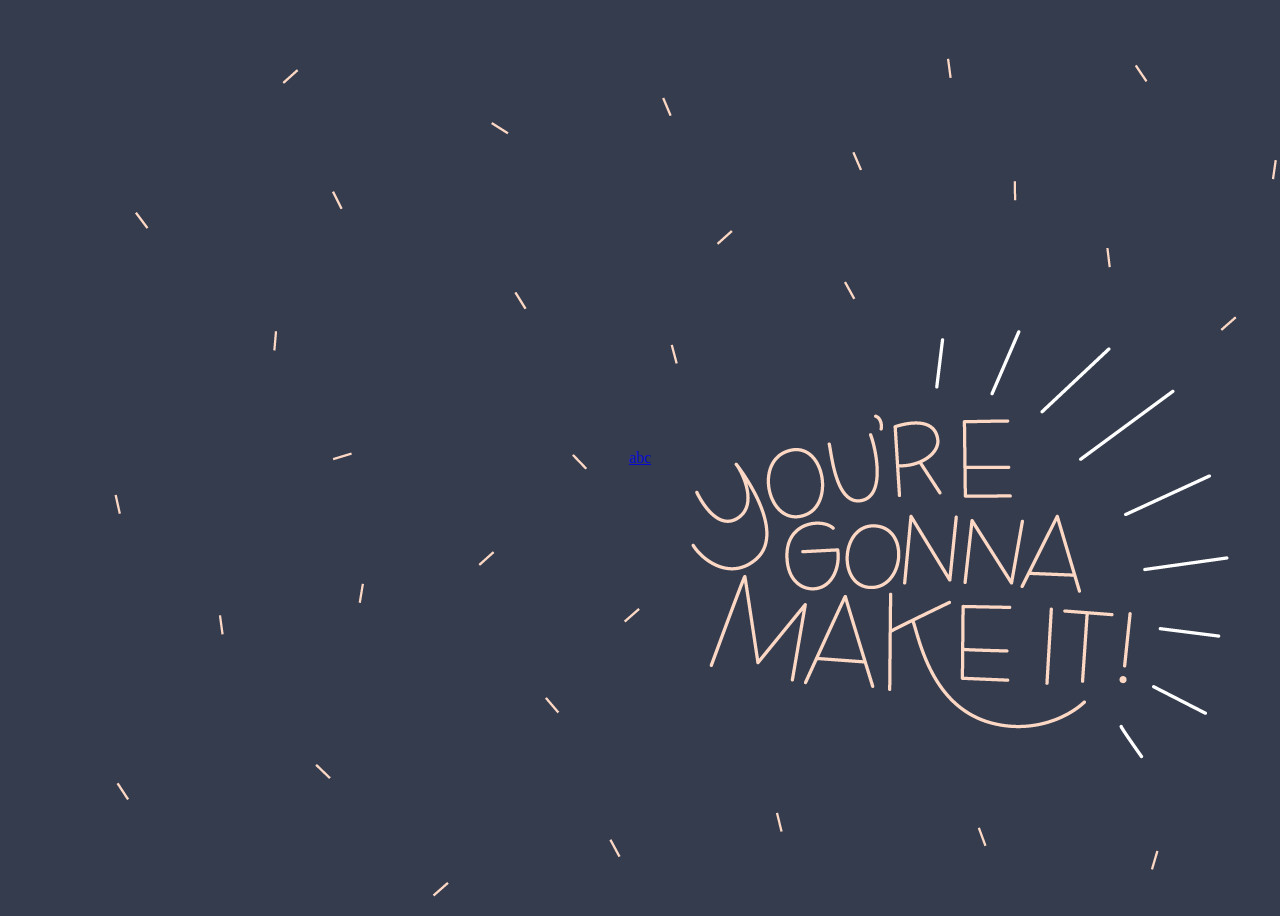
<file: react/open.html>
<!DOCTYPE html>
<html>
<head>
    <meta charset='utf-8'>
    <meta http-equiv='X-UA-Compatible' content='IE=edge'>
    <title>Page Title</title>
    <meta name='viewport' content='width=device-width, initial-scale=1'>
    <link rel='stylesheet' type='text/css' media='screen' href='main.css'>
    <script>
    s="abc";
    document.write(s.link("index.html"));
    </script>
</head>
<body>
    
</body>
</html>
</file>
<file: main.css>
body{
    /* background-image: url("paper.png"); */
    background: #4192d4;

    display: flex;
    height: 100vh;
    justify-content: center;
    align-items: center;
    color: #fff;


}
.below{
    display: flex;
}

.microphone{
    background: #1d2d3a;
    width:140px;
    height:140px;
    border-radius: 50%;
    cursor: pointer;
}
.circle{
    width:23px;
    height:45px;
    background: #d3a1a1;
    position: absolute;
    border-radius: 20px;
    top: 50%;
    left:50%;
    transform: translate(-50%, -50%);
    ;



}
.content{
    left:90%:
    background: #252627;
    

}

.circle::before{
    content: ')';
    position: absolute;
    bottom: -43px;
    left: 8px;
    transform: rotate(90deg);
    font: 50px cursive;

}

.circle::after{
    content: '|';
    position: absolute;
    bottom: -35px;
    left: 8px;
    font-weight:1000;
    font: 20px cursive;
    
}

.microphone:hover > .circle{
    background: rgb(85, 26, 85);
    color: rgba(11, 151, 151, 0.333);
}
</file>
<file: react/main.css>
body{
    background-image: url("abc.jpg");
    /* background: #4192d4; */

    display: flex;
    height: 100vh;
    justify-content: center;
    align-items: center;
    opacity:0.8;
    color: rgb(255, 255, 255);


}
.below{
    display: flex;
}

.microphone{
    background: #1d2d3a;
    width:140px;
    height:140px;
    border-radius: 50%;
    cursor: pointer;
}
.circle{
    width:23px;
    height:45px;
    background: #d3a1a1;
    position: absolute;
    border-radius: 20px;
    top: 50%;
    left:50%;
    transform: translate(-50%, -50%);
    ;



}
.content{
    left:90%;
    
    background: #ffffff;
    

}

.circle::before{
    content: ')';
    position: absolute;
    bottom: -43px;
    left: 8px;
    transform: rotate(90deg);
    font: 50px cursive;

}

.circle::after{
    content: '|';
    position: absolute;
    bottom: -35px;
    left: 8px;
    font-weight:1000;
    font: 20px cursive;
    
}

.microphone:hover > .circle{
    background: rgb(85, 26, 85);
    color: rgba(11, 151, 151, 0.333);
}
</file>
<file: voice & face/main.css>
body{
    background-image: url("abc.jpg");
    /* background: #4192d4; */

    display: flex;
    height: 100vh;
    justify-content: center;
    align-items: center;
    /* opacity:0.8; */
    color: #fff;


}
.below{
    display: flex;
}

.microphone{
    background: #1d2d3a;
    width:140px;
    height:140px;
    border-radius: 50%;
    cursor: pointer;
}
.circle{
    width:23px;
    height:45px;
    background: #d3a1a1;
    position: absolute;
    border-radius: 20px;
    top: 50%;
    left: 50%;
    transform: translate(-50%, -50%);
    ;



}
.content{
    left:90%;
    background: #252627;
    

}

.circle::before{
    content: ')';
    position: absolute;
    bottom: -43px;
    left: 8px;
    transform: rotate(90deg);
    font: 50px cursive;

}

.circle::after{
    content: '|';
    position: absolute;
    bottom: -35px;
    left: 8px;
    font-weight:1000;
    font: 20px cursive;
    
}

.microphone:hover > .circle{
    background: rgb(85, 26, 85);
    color: rgba(11, 151, 151, 0.333);
}
</file>
